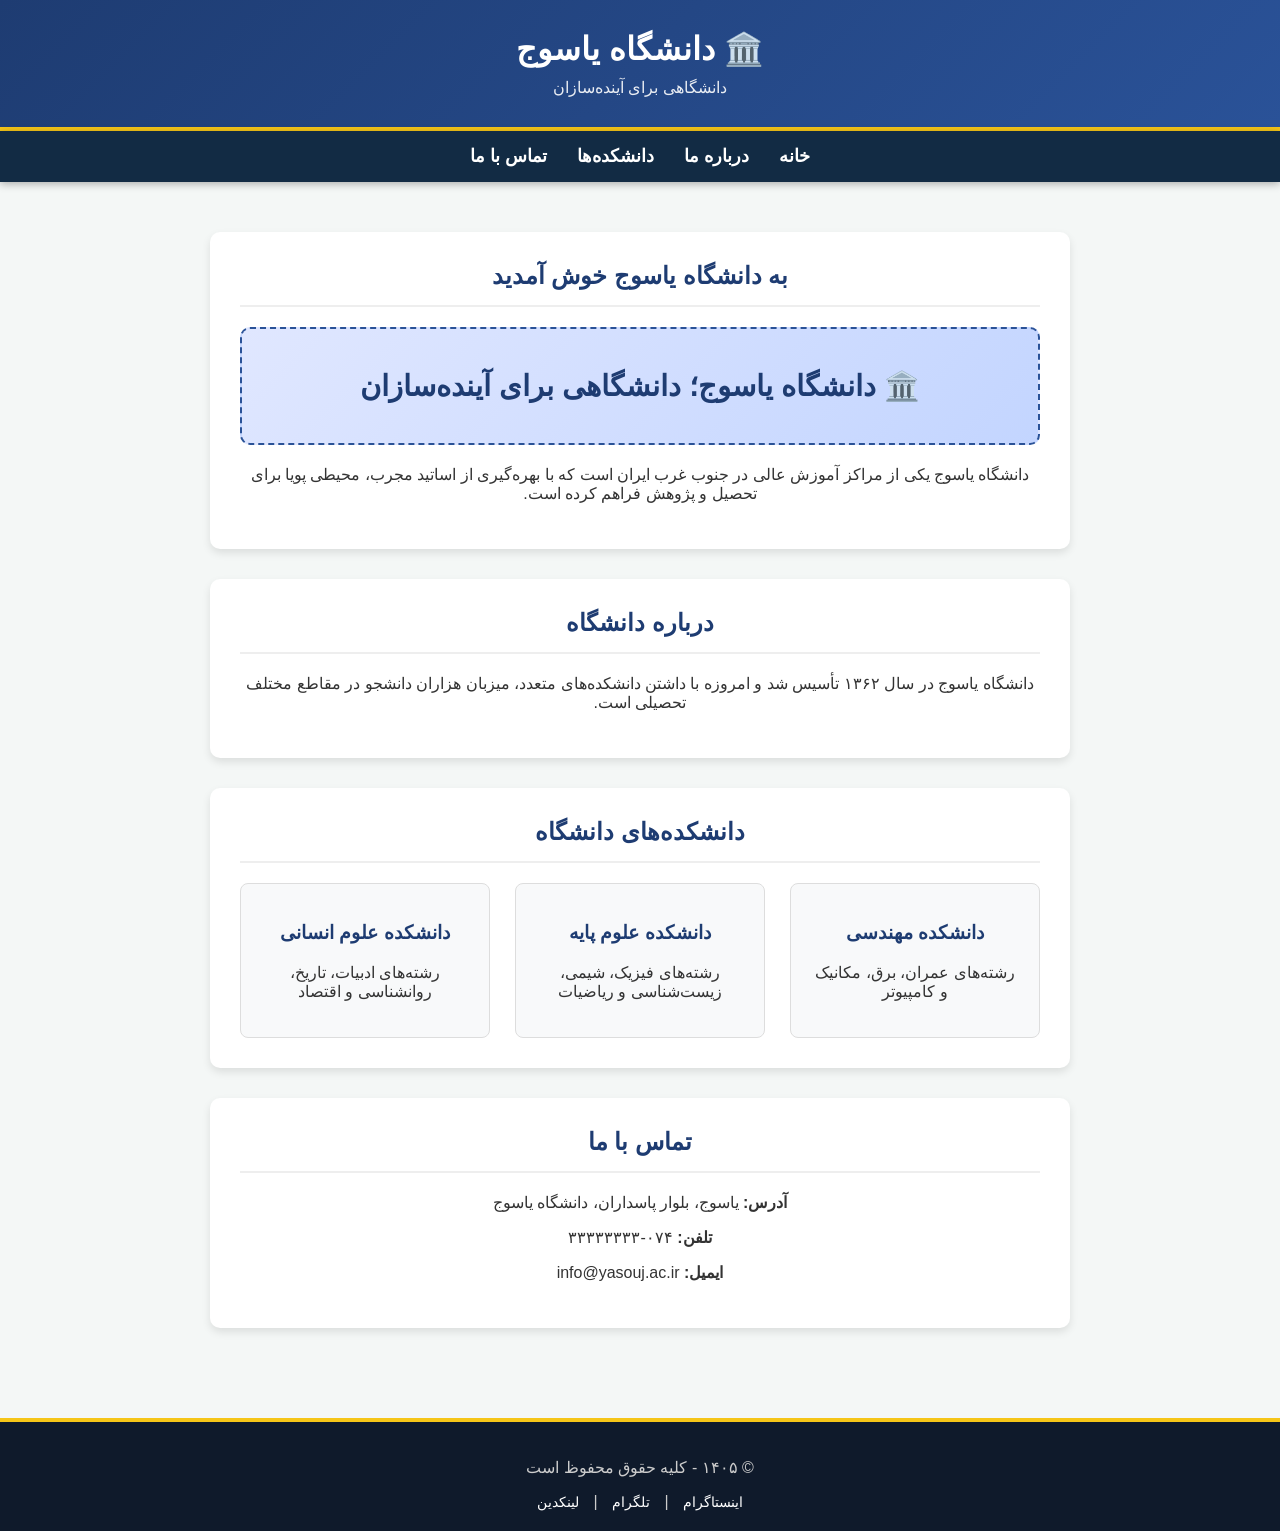
<file: index.html>
<!DOCTYPE html>
<html lang="fa" dir="rtl">
<head>
    <meta charset="UTF-8">
    <meta name="viewport" content="width=device-width, initial-scale=1.0">
    <title>دانشگاه یاسوج</title>
    <link rel="stylesheet" href="styles.css">
</head>
<body>
    <header>
        <h1>🏛️ دانشگاه یاسوج</h1>
        <p>دانشگاهی برای آینده‌سازان</p>
    </header>
    <nav>
        <ul>
            <li><a href="#home">خانه</a></li>
            <li><a href="#about">درباره ما</a></li>
            <li><a href="#faculties">دانشکده‌ها</a></li>
            <li><a href="#contact">تماس با ما</a></li>
        </ul>
    </nav>
    <main>
        <section id="home">
            <h2>به دانشگاه یاسوج خوش آمدید</h2>
            <div class="banner">
                <p>🏛️ دانشگاه یاسوج؛ دانشگاهی برای آینده‌سازان</p>
            </div>
            <p>دانشگاه یاسوج یکی از مراکز آموزش عالی در جنوب غرب ایران است که با بهره‌گیری از اساتید مجرب، محیطی پویا برای تحصیل و پژوهش فراهم کرده است.</p>
        </section>
        <section id="about">
            <h2>درباره دانشگاه</h2>
            <p>دانشگاه یاسوج در سال ۱۳۶۲ تأسیس شد و امروزه با داشتن دانشکده‌های متعدد، میزبان هزاران دانشجو در مقاطع مختلف تحصیلی است.</p>
        </section>
        <section id="faculties">
            <h2>دانشکده‌های دانشگاه</h2>
            <div class="cards-container">
                <div class="card">
                    <h3>دانشکده مهندسی</h3>
                    <p>رشته‌های عمران، برق، مکانیک و کامپیوتر</p>
                </div>
                <div class="card">
                    <h3>دانشکده علوم پایه</h3>
                    <p>رشته‌های فیزیک، شیمی، زیست‌شناسی و ریاضیات</p>
                </div>
                <div class="card">
                    <h3>دانشکده علوم انسانی</h3>
                    <p>رشته‌های ادبیات، تاریخ، روانشناسی و اقتصاد</p>
                </div>
            </div>
        </section>
        <section id="contact">
            <h2>تماس با ما</h2>
            <p><strong>آدرس:</strong> یاسوج، بلوار پاسداران، دانشگاه یاسوج</p>
            <p><strong>تلفن:</strong> ۰۷۴-۳۳۳۳۳۳۳۳</p>
            <p><strong>ایمیل:</strong> info@yasouj.ac.ir</p>
        </section>
    </main>
    <footer>
        <p>© ۱۴۰۵ - کلیه حقوق محفوظ است</p>
        <div class="social-links">
            <a href="#">اینستاگرام</a> | <a href="#">تلگرام</a> | <a href="#">لینکدین</a>
        </div>
    </footer>
</body>
    </html>
</file>
<file: styles.css>
* {
    box-sizing: border-box;
}
html {
    scroll-behavior: smooth;
}
body {
    font-family: Tahoma, sans-serif;
    margin: 0;
    padding: 0;
    background-color: #f4f7f6;
    text-align: center;
    color: #333;
}
header {
    background: linear-gradient(135deg, #1e3c72, #2a5298);
    color: white;
    padding: 30px 20px;
    border-bottom: 4px solid #f5c518;
}
header h1 {
    margin: 0;
}
header p {
    margin: 10px 0 0;
    opacity: 0.9;
}
nav {
    position: sticky;
    top: 0;
    z-index: 1000;
    background-color: #122b44;
    padding: 15px 0;
    box-shadow: 0 2px 8px rgba(0,0,0,0.3);
}
nav ul {
    list-style: none;
    margin: 0;
    padding: 0;
    display: flex;
    justify-content: center;
    gap: 30px;
}
nav ul li a {
    text-decoration: none;
    color: white;
    font-weight: bold;
    font-size: 1.1rem;
    transition: 0.3s;
}
nav ul li a:hover {
    color: #f5c518;
    transform: scale(1.05);
}
main {
    max-width: 900px;
    margin: auto;
    padding: 20px;
}
section {
    background: white;
    margin: 30px 0;
    padding: 30px;
    border-radius: 10px;
    box-shadow: 0 4px 8px rgba(0,0,0,0.1);
}
.banner {
    background: linear-gradient(135deg, #e0e7ff, #c3d5ff);
    padding: 40px 20px;
    border-radius: 10px;
    border: 2px dashed #2a5298;
    margin-bottom: 20px;
}
.banner p {
    margin: 0;
    font-size: 1.8rem;
    font-weight: bold;
    color: #1e3c72;
}
section h2 {
    margin-top: 0;
    color: #1e3c72;
    border-bottom: 2px solid #eee;
    padding-bottom: 15px;
}
.cards-container {
    display: flex;
    justify-content: center;
    gap: 25px;
    flex-wrap: wrap;
}
.card {
    background: #f8f9fa;
    padding: 20px;
    width: 250px;
    border-radius: 8px;
    transition: 0.3s;
    border: 1px solid #ddd;
}
.card:hover {
    transform: translateY(-5px);
    box-shadow: 0 8px 16px rgba(0,0,0,0.15);
    border-color: #2a5298;
}
.card h3 {
    color: #1e3c72;
}
footer {
    background-color: #0f1a2b;
    color: #ccc;
    padding: 20px;
    margin-top: 40px;
    border-top: 4px solid #f5c518;
}
footer .social-links a {
    color: #fff;
    text-decoration: none;
    margin: 0 10px;
    font-size: 0.9rem;
}
footer .social-links a:hover {
    color: #f5c518;
}
@media (max-width: 768px) {
    nav ul {
        gap: 15px;
    }
    nav ul li a {
        font-size: 0.9rem;
    }
    .card {
        width: 100%;
        max-width: 320px;
    }
    }
</file>
